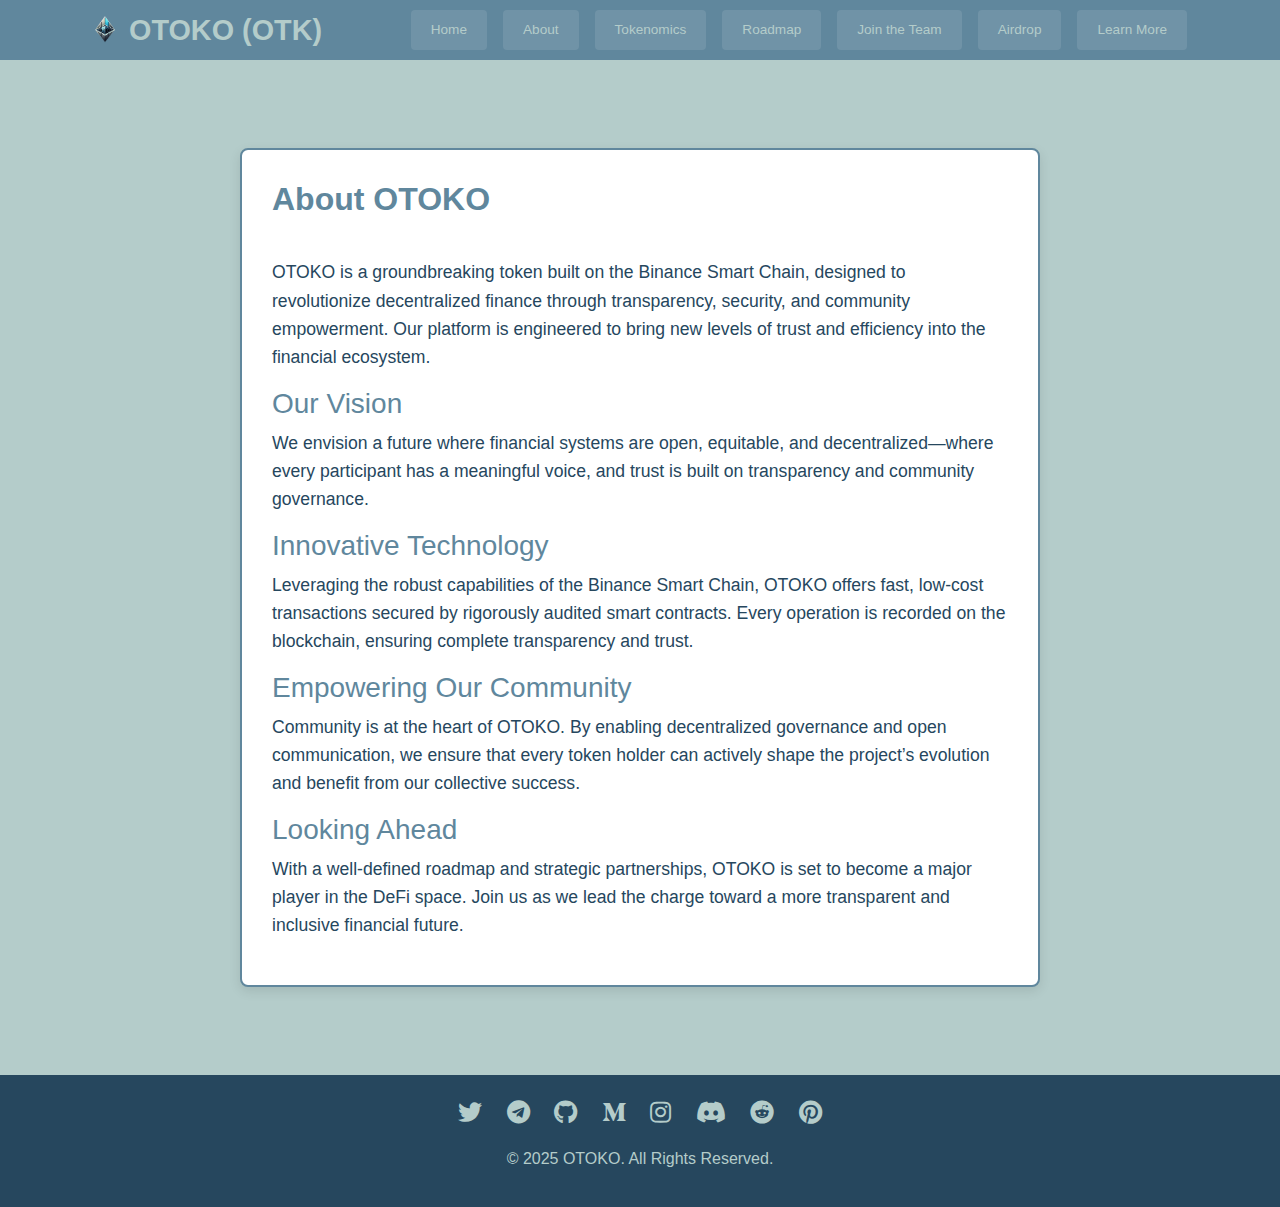
<file: about.html>
<!DOCTYPE html>
<html lang="en">
<head>
  <!-- Primary Meta Tags -->
  <meta name="title" content="About OTOKO - The Future of Decentralized Finance">
  <meta name="description" content="Learn more about OTOKO—revolutionizing decentralized finance with transparency, security, and community empowerment.">

  <!-- Open Graph / Facebook -->
  <meta property="og:type" content="website">
  <meta property="og:url" content="https://yourwebsiteurl.com/about.html">
  <meta property="og:title" content="About OTOKO - The Future of Decentralized Finance">
  <meta property="og:description" content="Learn more about OTOKO—revolutionizing decentralized finance with transparency, security, and community empowerment.">
  <meta property="og:image" content="https://yourwebsiteurl.com/img/otokologo.png">

  <!-- Twitter -->
  <meta name="twitter:card" content="summary_large_image">
  <meta name="twitter:url" content="https://yourwebsiteurl.com/about.html">
  <meta name="twitter:title" content="About OTOKO - The Future of Decentralized Finance">
  <meta name="twitter:description" content="Learn more about OTOKO—revolutionizing decentralized finance with transparency, security, and community empowerment.">
  <meta name="twitter:image" content="https://yourwebsiteurl.com/img/otokologo.png">

  <meta charset="UTF-8">
  <meta name="viewport" content="width=device-width, initial-scale=1.0">
  <title>About OTOKO - The Future of Decentralized Finance</title>
  <!-- Bootstrap CSS -->
  <link rel="stylesheet" href="https://stackpath.bootstrapcdn.com/bootstrap/4.5.2/css/bootstrap.min.css">
  <!-- FontAwesome for icons -->
  <link rel="stylesheet" href="https://cdnjs.cloudflare.com/ajax/libs/font-awesome/5.15.4/css/all.min.css">
  <!-- External CSS -->
  <link rel="stylesheet" href="style.css">
  <!-- Polished Page Custom Styling -->
  <style>
    .polished-content {
      background: #fff;
      border: 2px solid var(--primary-color);
      border-radius: 8px;
      padding: 30px;
      box-shadow: 0 4px 12px rgba(0, 0, 0, 0.1);
      margin: 40px auto;
      max-width: 800px;
    }
    .polished-content h2,
    .polished-content h3 {
      color: var(--primary-color);
    }
    .polished-content p {
      font-size: 1.1rem;
      line-height: 1.6;
    }
  </style>
</head>
<body>
  <!-- Navigation Bar (Shared across pages) -->
  <nav class="navbar navbar-expand-lg">
    <div class="container">
      <a class="navbar-brand" href="index.html">
        <img src="otokologo.png" alt="OTOKO Logo" width="40" height="40">
        <h1 class="main-title">OTOKO (OTK)</h1>
      </a>
      <button class="navbar-toggler" type="button" data-toggle="collapse" data-target="#navbarNavCustom" 
              aria-controls="navbarNavCustom" aria-expanded="false" aria-label="Toggle navigation">
        <span class="navbar-toggler-icon"></span>
      </button>
      <div class="collapse navbar-collapse" id="navbarNavCustom">
        <div class="d-flex justify-content-end align-items-center w-100">
          <div class="nav-link-container">
            <a class="nav-link" href="index.html#home">Home</a>
          </div>
          <div class="nav-link-container">
            <a class="nav-link active" href="about.html">About</a>
          </div>
          <div class="nav-link-container">
            <a class="nav-link" href="tokenomics.html">Tokenomics</a>
          </div>
          <div class="nav-link-container">
            <a class="nav-link" href="roadmap.html">Roadmap</a>
          </div>
          <div class="nav-link-container">
            <a class="nav-link" href="join.html">Join the Team</a>
          </div>
          <div class="nav-link-container">
            <a class="nav-link" href="airdrop.html">Airdrop</a>
          </div>
          <div class="nav-link-container">
            <a class="nav-link" href="#aboutModal" data-toggle="modal">Learn More</a>
          </div>
        </div>
      </div>
    </div>
  </nav>

  <!-- Main Polished Content for About -->
  <section class="container py-5">
    <div class="polished-content">
      <h2>About OTOKO</h2>
      <p>
        OTOKO is a groundbreaking token built on the Binance Smart Chain, designed to revolutionize decentralized finance through transparency, security, and community empowerment. Our platform is engineered to bring new levels of trust and efficiency into the financial ecosystem.
      </p>
      <h3>Our Vision</h3>
      <p>
        We envision a future where financial systems are open, equitable, and decentralized—where every participant has a meaningful voice, and trust is built on transparency and community governance.
      </p>
      <h3>Innovative Technology</h3>
      <p>
        Leveraging the robust capabilities of the Binance Smart Chain, OTOKO offers fast, low-cost transactions secured by rigorously audited smart contracts. Every operation is recorded on the blockchain, ensuring complete transparency and trust.
      </p>
      <h3>Empowering Our Community</h3>
      <p>
        Community is at the heart of OTOKO. By enabling decentralized governance and open communication, we ensure that every token holder can actively shape the project’s evolution and benefit from our collective success.
      </p>
      <h3>Looking Ahead</h3>
      <p>
        With a well-defined roadmap and strategic partnerships, OTOKO is set to become a major player in the DeFi space. Join us as we lead the charge toward a more transparent and inclusive financial future.
      </p>
    </div>
  </section>

  <!-- Footer -->
  <footer>
    <div class="container">
      <div class="social-icons mb-3">
        <a href="#" title="Twitter"><i class="fab fa-twitter"></i></a>
        <a href="#" title="Telegram"><i class="fab fa-telegram"></i></a>
        <a href="#" title="GitHub"><i class="fab fa-github"></i></a>
        <a href="#" title="Medium"><i class="fab fa-medium-m"></i></a>
        <a href="#" title="Instagram"><i class="fab fa-instagram"></i></a>
        <a href="#" title="Discord"><i class="fab fa-discord"></i></a>
        <a href="#" title="Reddit"><i class="fab fa-reddit"></i></a>
        <a href="#" title="Pinterest"><i class="fab fa-pinterest"></i></a>
      </div>
      <p>&copy; 2025 OTOKO. All Rights Reserved.</p>
    </div>
  </footer>

  <!-- Bootstrap JS, Popper.js, and jQuery -->
  <script src="https://code.jquery.com/jquery-3.5.1.slim.min.js" crossorigin="anonymous"></script>
  <script src="https://cdn.jsdelivr.net/npm/popper.js@1.16.1/dist/umd/popper.min.js" crossorigin="anonymous"></script>
  <script src="https://stackpath.bootstrapcdn.com/bootstrap/4.5.2/js/bootstrap.min.js" crossorigin="anonymous"></script>
  <!-- Smooth Scrolling & Auto-collapse for Mobile Nav -->
  <script>
    document.documentElement.style.scrollBehavior = 'smooth';
    $(document).on('click', '.navbar-collapse.show .nav-link', function(){
      $('.navbar-toggler').click();
    });
  </script>
</body>
</html>
</file>
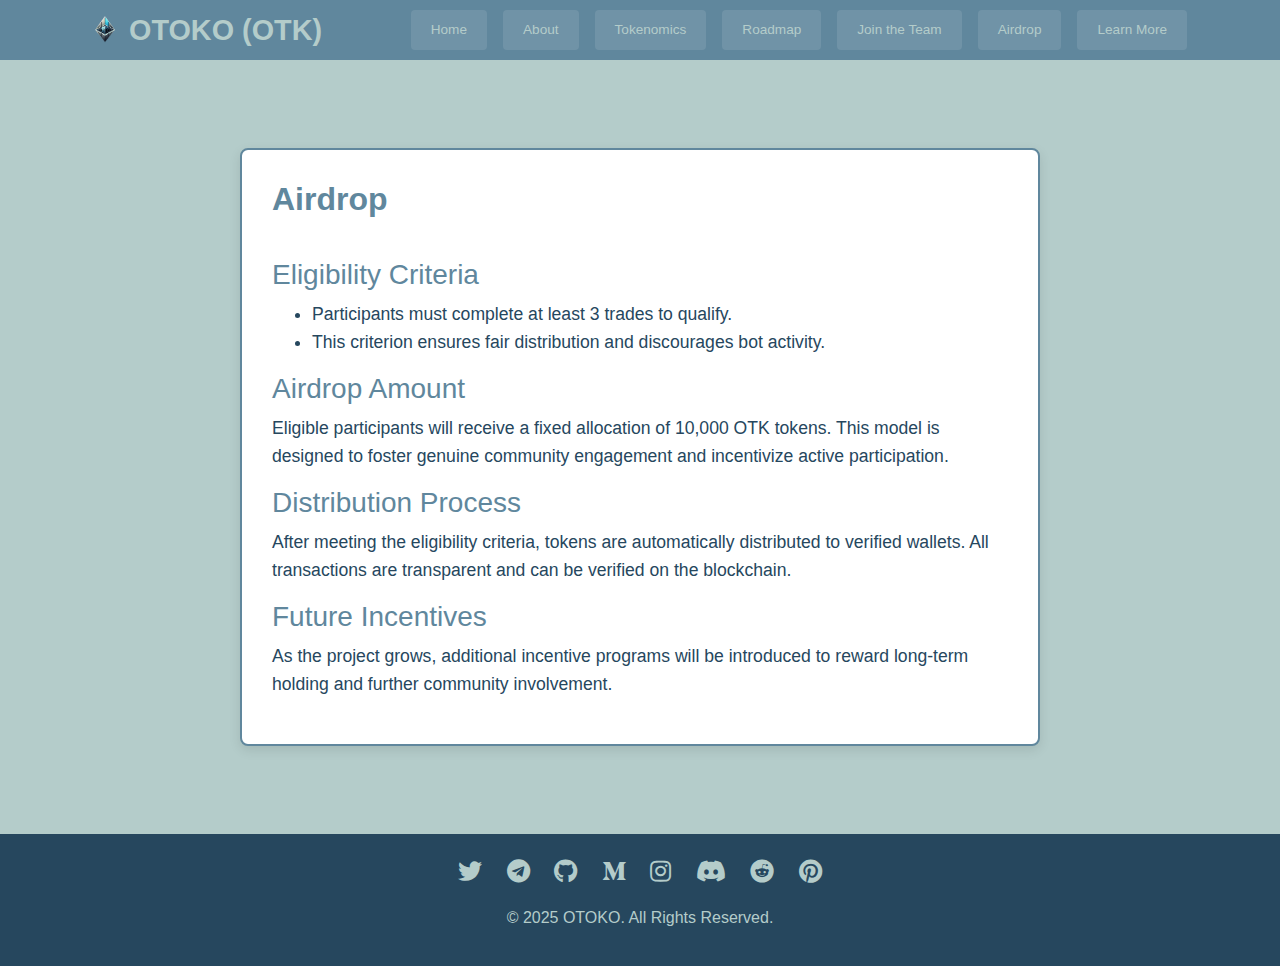
<file: airdrop.html>
<!DOCTYPE html>
<html lang="en">
<head>
  <meta name="title" content="Airdrop - OTOKO">
  <meta name="description" content="Learn about the OTOKO airdrop mechanism designed to reward genuine community participation and promote token adoption.">
  <!-- Open Graph / Facebook -->
  <meta property="og:type" content="website">
  <meta property="og:url" content="https://yourwebsiteurl.com/airdrop.html">
  <meta property="og:title" content="Airdrop - OTOKO">
  <meta property="og:description" content="Learn about the OTOKO airdrop mechanism designed to reward genuine community participation and promote token adoption.">
  <meta property="og:image" content="https://yourwebsiteurl.com/img/otokologo.png">
  <!-- Twitter -->
  <meta name="twitter:card" content="summary_large_image">
  <meta name="twitter:url" content="https://yourwebsiteurl.com/airdrop.html">
  <meta name="twitter:title" content="Airdrop - OTOKO">
  <meta name="twitter:description" content="Learn about the OTOKO airdrop mechanism designed to reward genuine community participation and promote token adoption.">
  <meta name="twitter:image" content="https://yourwebsiteurl.com/img/otokologo.png">
  <meta charset="UTF-8">
  <meta name="viewport" content="width=device-width, initial-scale=1.0">
  <title>Airdrop - OTOKO</title>
  <link rel="stylesheet" href="https://stackpath.bootstrapcdn.com/bootstrap/4.5.2/css/bootstrap.min.css">
  <link rel="stylesheet" href="https://cdnjs.cloudflare.com/ajax/libs/font-awesome/5.15.4/css/all.min.css">
  <link rel="stylesheet" href="style.css">
  <style>
    .polished-content {
      background: #fff;
      border: 2px solid var(--primary-color);
      border-radius: 8px;
      padding: 30px;
      box-shadow: 0 4px 12px rgba(0, 0, 0, 0.1);
      margin: 40px auto;
      max-width: 800px;
    }
    .polished-content h2,
    .polished-content h3 {
      color: var(--primary-color);
    }
    .polished-content p,
    .polished-content ul {
      font-size: 1.1rem;
      line-height: 1.6;
    }
  </style>
</head>
<body>
  <!-- Navigation Bar -->
  <nav class="navbar navbar-expand-lg">
    <div class="container">
      <a class="navbar-brand" href="index.html">
        <img src="otokologo.png" alt="OTOKO Logo" width="40" height="40">
        <h1 class="main-title">OTOKO (OTK)</h1>
      </a>
      <button class="navbar-toggler" type="button" data-toggle="collapse" data-target="#navbarNavCustom"
              aria-controls="navbarNavCustom" aria-expanded="false" aria-label="Toggle navigation">
        <span class="navbar-toggler-icon"></span>
      </button>
      <div class="collapse navbar-collapse" id="navbarNavCustom">
        <div class="d-flex justify-content-end align-items-center w-100">
          <div class="nav-link-container">
            <a class="nav-link" href="index.html#home">Home</a>
          </div>
          <div class="nav-link-container">
            <a class="nav-link" href="about.html">About</a>
          </div>
          <div class="nav-link-container">
            <a class="nav-link" href="tokenomics.html">Tokenomics</a>
          </div>
          <div class="nav-link-container">
            <a class="nav-link" href="roadmap.html">Roadmap</a>
          </div>
          <div class="nav-link-container">
            <a class="nav-link" href="join.html">Join the Team</a>
          </div>
          <div class="nav-link-container">
            <a class="nav-link active" href="airdrop.html">Airdrop</a>
          </div>
          <div class="nav-link-container">
            <a class="nav-link" href="#aboutModal" data-toggle="modal">Learn More</a>
          </div>
        </div>
      </div>
    </div>
  </nav>

  <!-- Main Polished Content for Airdrop -->
  <section class="container py-5">
    <div class="polished-content">
      <h2>Airdrop</h2>
      <h3>Eligibility Criteria</h3>
      <ul>
        <li>Participants must complete at least 3 trades to qualify.</li>
        <li>This criterion ensures fair distribution and discourages bot activity.</li>
      </ul>
      <h3>Airdrop Amount</h3>
      <p>
        Eligible participants will receive a fixed allocation of 10,000 OTK tokens. This model is designed to foster genuine community engagement and incentivize active participation.
      </p>
      <h3>Distribution Process</h3>
      <p>
        After meeting the eligibility criteria, tokens are automatically distributed to verified wallets. All transactions are transparent and can be verified on the blockchain.
      </p>
      <h3>Future Incentives</h3>
      <p>
        As the project grows, additional incentive programs will be introduced to reward long-term holding and further community involvement.
      </p>
    </div>
  </section>

  <!-- Footer -->
  <footer>
    <div class="container">
      <div class="social-icons mb-3">
        <a href="#" title="Twitter"><i class="fab fa-twitter"></i></a>
        <a href="#" title="Telegram"><i class="fab fa-telegram"></i></a>
        <a href="#" title="GitHub"><i class="fab fa-github"></i></a>
        <a href="#" title="Medium"><i class="fab fa-medium-m"></i></a>
        <a href="#" title="Instagram"><i class="fab fa-instagram"></i></a>
        <a href="#" title="Discord"><i class="fab fa-discord"></i></a>
        <a href="#" title="Reddit"><i class="fab fa-reddit"></i></a>
        <a href="#" title="Pinterest"><i class="fab fa-pinterest"></i></a>
      </div>
      <p>&copy; 2025 OTOKO. All Rights Reserved.</p>
    </div>
  </footer>

  <!-- Bootstrap JS, Popper.js, and jQuery -->
  <script src="https://code.jquery.com/jquery-3.5.1.slim.min.js" crossorigin="anonymous"></script>
  <script src="https://cdn.jsdelivr.net/npm/popper.js@1.16.1/dist/umd/popper.min.js" crossorigin="anonymous"></script>
  <script src="https://stackpath.bootstrapcdn.com/bootstrap/4.5.2/js/bootstrap.min.js" crossorigin="anonymous"></script>
  <script>
    document.documentElement.style.scrollBehavior = 'smooth';
    $(document).on('click', '.navbar-collapse.show .nav-link', function(){
      $('.navbar-toggler').click();
    });
  </script>
</body>
</html>
</file>
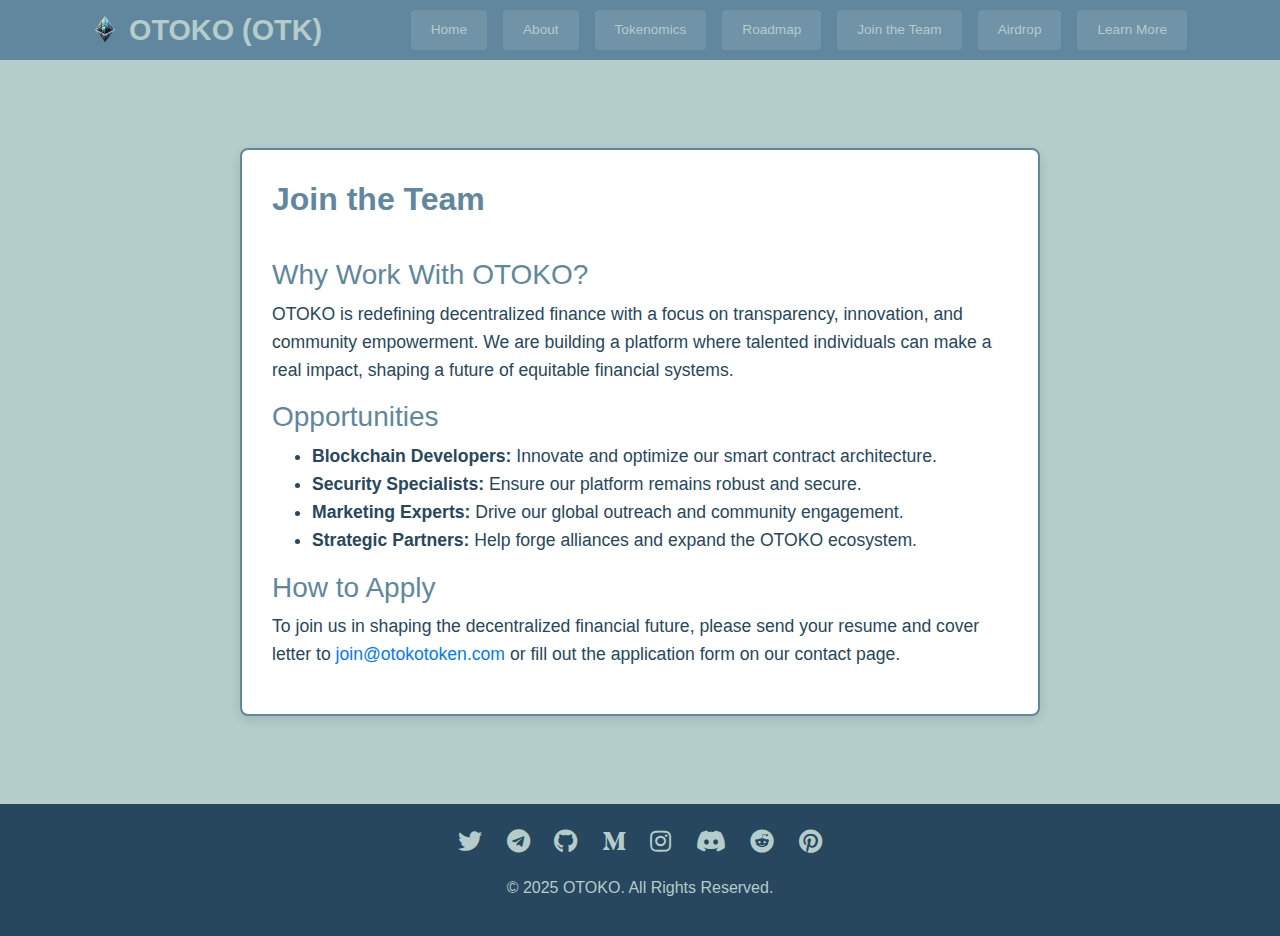
<file: join.html>
<!DOCTYPE html>
<html lang="en">
<head>
  <meta name="title" content="Join the Team - OTOKO">
  <meta name="description" content="Discover opportunities to join OTOKO, a revolutionary decentralized finance platform.">
  <!-- Open Graph / Facebook -->
  <meta property="og:type" content="website">
  <meta property="og:url" content="https://yourwebsiteurl.com/join.html">
  <meta property="og:title" content="Join the Team - OTOKO">
  <meta property="og:description" content="Discover opportunities to join OTOKO, a revolutionary decentralized finance platform.">
  <meta property="og:image" content="https://yourwebsiteurl.com/img/otokologo.png">
  <!-- Twitter -->
  <meta name="twitter:card" content="summary_large_image">
  <meta name="twitter:url" content="https://yourwebsiteurl.com/join.html">
  <meta name="twitter:title" content="Join the Team - OTOKO">
  <meta name="twitter:description" content="Discover opportunities to join OTOKO, a revolutionary decentralized finance platform.">
  <meta name="twitter:image" content="https://yourwebsiteurl.com/img/otokologo.png">
  <meta charset="UTF-8">
  <meta name="viewport" content="width=device-width, initial-scale=1.0">
  <title>Join the Team - OTOKO</title>
  <link rel="stylesheet" href="https://stackpath.bootstrapcdn.com/bootstrap/4.5.2/css/bootstrap.min.css">
  <link rel="stylesheet" href="https://cdnjs.cloudflare.com/ajax/libs/font-awesome/5.15.4/css/all.min.css">
  <link rel="stylesheet" href="style.css">
  <style>
    .polished-content {
      background: #fff;
      border: 2px solid var(--primary-color);
      border-radius: 8px;
      padding: 30px;
      box-shadow: 0 4px 12px rgba(0, 0, 0, 0.1);
      margin: 40px auto;
      max-width: 800px;
    }
    .polished-content h2,
    .polished-content h3 {
      color: var(--primary-color);
    }
    .polished-content p,
    .polished-content ul {
      font-size: 1.1rem;
      line-height: 1.6;
    }
  </style>
</head>
<body>
  <!-- Navigation Bar -->
  <nav class="navbar navbar-expand-lg">
    <div class="container">
      <a class="navbar-brand" href="index.html">
        <img src="otokologo.png" alt="OTOKO Logo" width="40" height="40">
        <h1 class="main-title">OTOKO (OTK)</h1>
      </a>
      <button class="navbar-toggler" type="button" data-toggle="collapse" data-target="#navbarNavCustom" 
              aria-controls="navbarNavCustom" aria-expanded="false" aria-label="Toggle navigation">
        <span class="navbar-toggler-icon"></span>
      </button>
      <div class="collapse navbar-collapse" id="navbarNavCustom">
        <div class="d-flex justify-content-end align-items-center w-100">
          <div class="nav-link-container">
            <a class="nav-link" href="index.html#home">Home</a>
          </div>
          <div class="nav-link-container">
            <a class="nav-link" href="about.html">About</a>
          </div>
          <div class="nav-link-container">
            <a class="nav-link" href="tokenomics.html">Tokenomics</a>
          </div>
          <div class="nav-link-container">
            <a class="nav-link" href="roadmap.html">Roadmap</a>
          </div>
          <div class="nav-link-container">
            <a class="nav-link active" href="join.html">Join the Team</a>
          </div>
          <div class="nav-link-container">
            <a class="nav-link" href="airdrop.html">Airdrop</a>
          </div>
          <div class="nav-link-container">
            <a class="nav-link" href="#aboutModal" data-toggle="modal">Learn More</a>
          </div>
        </div>
      </div>
    </div>
  </nav>

  <!-- Main Polished Content for Join the Team -->
  <section class="container py-5">
    <div class="polished-content">
      <h2>Join the Team</h2>
      <h3>Why Work With OTOKO?</h3>
      <p>
        OTOKO is redefining decentralized finance with a focus on transparency, innovation, and community empowerment. 
        We are building a platform where talented individuals can make a real impact, shaping a future of equitable financial systems.
      </p>
      <h3>Opportunities</h3>
      <ul>
        <li><strong>Blockchain Developers:</strong> Innovate and optimize our smart contract architecture.</li>
        <li><strong>Security Specialists:</strong> Ensure our platform remains robust and secure.</li>
        <li><strong>Marketing Experts:</strong> Drive our global outreach and community engagement.</li>
        <li><strong>Strategic Partners:</strong> Help forge alliances and expand the OTOKO ecosystem.</li>
      </ul>
      <h3>How to Apply</h3>
      <p>
        To join us in shaping the decentralized financial future, please send your resume and cover letter to 
        <a href="mailto:join@otokotoken.com">join@otokotoken.com</a> or fill out the application form on our contact page.
      </p>
    </div>
  </section>

  <!-- Footer -->
  <footer>
    <div class="container">
      <div class="social-icons mb-3">
        <a href="#" title="Twitter"><i class="fab fa-twitter"></i></a>
        <a href="#" title="Telegram"><i class="fab fa-telegram"></i></a>
        <a href="#" title="GitHub"><i class="fab fa-github"></i></a>
        <a href="#" title="Medium"><i class="fab fa-medium-m"></i></a>
        <a href="#" title="Instagram"><i class="fab fa-instagram"></i></a>
        <a href="#" title="Discord"><i class="fab fa-discord"></i></a>
        <a href="#" title="Reddit"><i class="fab fa-reddit"></i></a>
        <a href="#" title="Pinterest"><i class="fab fa-pinterest"></i></a>
      </div>
      <p>&copy; 2025 OTOKO. All Rights Reserved.</p>
    </div>
  </footer>
  
  <!-- Bootstrap JS, Popper.js, and jQuery -->
  <script src="https://code.jquery.com/jquery-3.5.1.slim.min.js" crossorigin="anonymous"></script>
  <script src="https://cdn.jsdelivr.net/npm/popper.js@1.16.1/dist/umd/popper.min.js" crossorigin="anonymous"></script>
  <script src="https://stackpath.bootstrapcdn.com/bootstrap/4.5.2/js/bootstrap.min.js" crossorigin="anonymous"></script>
  <script>
    document.documentElement.style.scrollBehavior = 'smooth';
    $(document).on('click', '.navbar-collapse.show .nav-link', function(){
      $('.navbar-toggler').click();
    });
  </script>
</body>
</html>
</file>
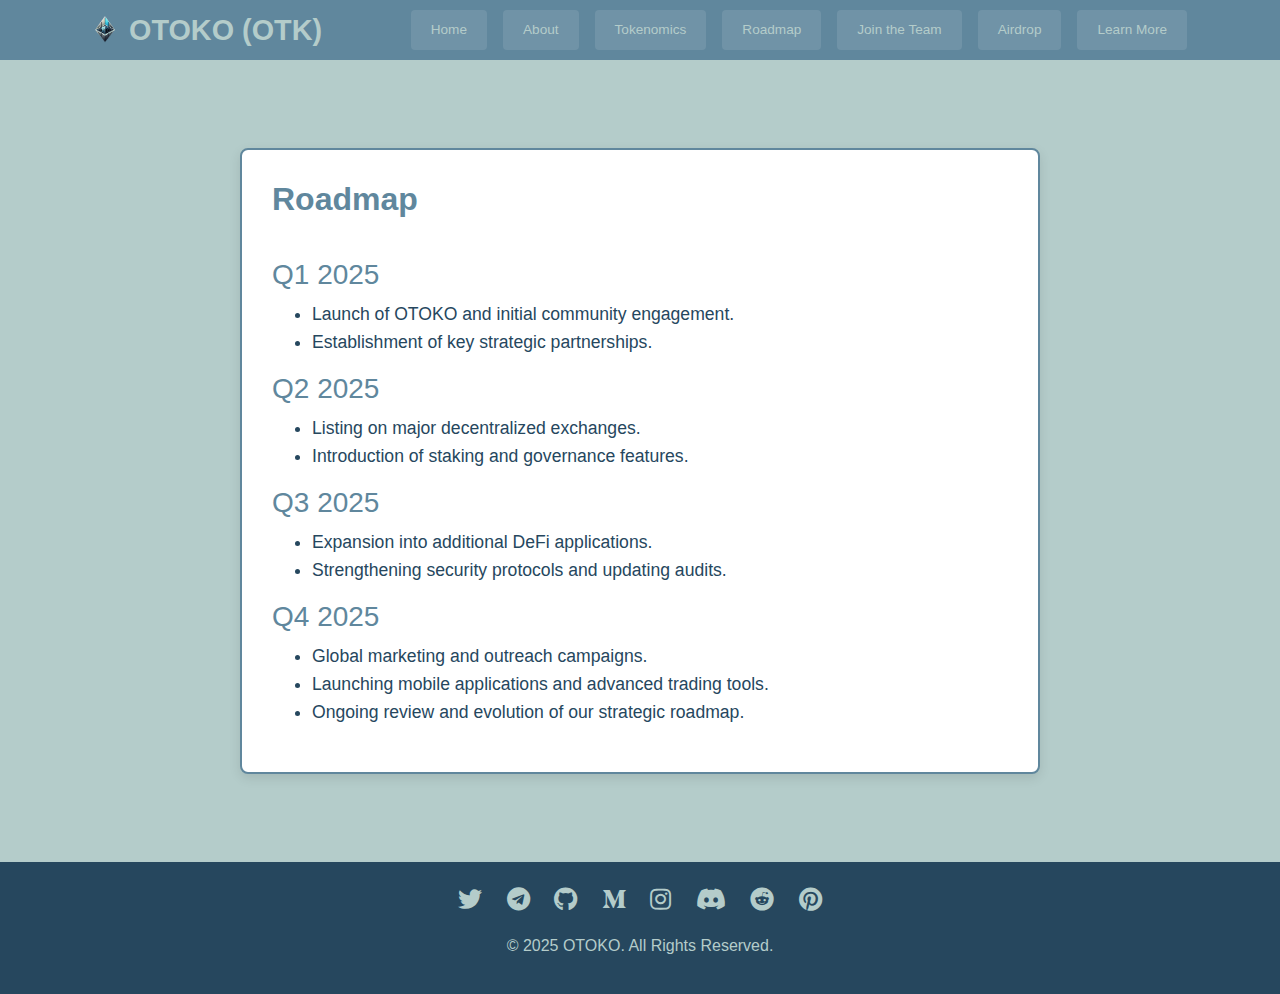
<file: roadmap.html>
<!DOCTYPE html>
<html lang="en">
<head>
  <meta name="title" content="Roadmap - OTOKO">
  <meta name="description" content="Discover the roadmap for OTOKO, charting our progressive journey in decentralized finance through strategic milestones and innovative integrations.">
  <!-- Open Graph / Facebook -->
  <meta property="og:type" content="website">
  <meta property="og:url" content="https://yourwebsiteurl.com/roadmap.html">
  <meta property="og:title" content="Roadmap - OTOKO">
  <meta property="og:description" content="Discover the roadmap for OTOKO, charting our progressive journey in decentralized finance through strategic milestones and innovative integrations.">
  <meta property="og:image" content="https://yourwebsiteurl.com/img/otokologo.png">
  <!-- Twitter -->
  <meta name="twitter:card" content="summary_large_image">
  <meta name="twitter:url" content="https://yourwebsiteurl.com/roadmap.html">
  <meta name="twitter:title" content="Roadmap - OTOKO">
  <meta name="twitter:description" content="Discover the roadmap for OTOKO, charting our progressive journey in decentralized finance through strategic milestones and innovative integrations.">
  <meta name="twitter:image" content="https://yourwebsiteurl.com/img/otokologo.png">
  <meta charset="UTF-8">
  <meta name="viewport" content="width=device-width, initial-scale=1.0">
  <title>Roadmap - OTOKO</title>
  <link rel="stylesheet" href="https://stackpath.bootstrapcdn.com/bootstrap/4.5.2/css/bootstrap.min.css">
  <link rel="stylesheet" href="https://cdnjs.cloudflare.com/ajax/libs/font-awesome/5.15.4/css/all.min.css">
  <link rel="stylesheet" href="style.css">
  <style>
    .polished-content {
      background: #fff;
      border: 2px solid var(--primary-color);
      border-radius: 8px;
      padding: 30px;
      box-shadow: 0 4px 12px rgba(0, 0, 0, 0.1);
      margin: 40px auto;
      max-width: 800px;
    }
    .polished-content h2,
    .polished-content h3 {
      color: var(--primary-color);
    }
    .polished-content p,
    .polished-content ul {
      font-size: 1.1rem;
      line-height: 1.6;
    }
  </style>
</head>
<body>
  <!-- Navigation Bar -->
  <nav class="navbar navbar-expand-lg">
    <div class="container">
      <a class="navbar-brand" href="index.html">
        <img src="otokologo.png" alt="OTOKO Logo" width="40" height="40">
        <h1 class="main-title">OTOKO (OTK)</h1>
      </a>
      <button class="navbar-toggler" type="button" data-toggle="collapse" data-target="#navbarNavCustom"
              aria-controls="navbarNavCustom" aria-expanded="false" aria-label="Toggle navigation">
        <span class="navbar-toggler-icon"></span>
      </button>
      <div class="collapse navbar-collapse" id="navbarNavCustom">
        <div class="d-flex justify-content-end align-items-center w-100">
          <div class="nav-link-container">
            <a class="nav-link" href="index.html#home">Home</a>
          </div>
          <div class="nav-link-container">
            <a class="nav-link" href="about.html">About</a>
          </div>
          <div class="nav-link-container">
            <a class="nav-link" href="tokenomics.html">Tokenomics</a>
          </div>
          <div class="nav-link-container">
            <a class="nav-link active" href="roadmap.html">Roadmap</a>
          </div>
          <div class="nav-link-container">
            <a class="nav-link" href="join.html">Join the Team</a>
          </div>
          <div class="nav-link-container">
            <a class="nav-link" href="airdrop.html">Airdrop</a>
          </div>
          <div class="nav-link-container">
            <a class="nav-link" href="#aboutModal" data-toggle="modal">Learn More</a>
          </div>
        </div>
      </div>
    </div>
  </nav>

  <!-- Main Polished Content for Roadmap -->
  <section class="container py-5">
    <div class="polished-content">
      <h2>Roadmap</h2>
      <h3>Q1 2025</h3>
      <ul>
        <li>Launch of OTOKO and initial community engagement.</li>
        <li>Establishment of key strategic partnerships.</li>
      </ul>
      <h3>Q2 2025</h3>
      <ul>
        <li>Listing on major decentralized exchanges.</li>
        <li>Introduction of staking and governance features.</li>
      </ul>
      <h3>Q3 2025</h3>
      <ul>
        <li>Expansion into additional DeFi applications.</li>
        <li>Strengthening security protocols and updating audits.</li>
      </ul>
      <h3>Q4 2025</h3>
      <ul>
        <li>Global marketing and outreach campaigns.</li>
        <li>Launching mobile applications and advanced trading tools.</li>
        <li>Ongoing review and evolution of our strategic roadmap.</li>
      </ul>
    </div>
  </section>

  <!-- Footer -->
  <footer>
    <div class="container">
      <div class="social-icons mb-3">
        <a href="#" title="Twitter"><i class="fab fa-twitter"></i></a>
        <a href="#" title="Telegram"><i class="fab fa-telegram"></i></a>
        <a href="#" title="GitHub"><i class="fab fa-github"></i></a>
        <a href="#" title="Medium"><i class="fab fa-medium-m"></i></a>
        <a href="#" title="Instagram"><i class="fab fa-instagram"></i></a>
        <a href="#" title="Discord"><i class="fab fa-discord"></i></a>
        <a href="#" title="Reddit"><i class="fab fa-reddit"></i></a>
        <a href="#" title="Pinterest"><i class="fab fa-pinterest"></i></a>
      </div>
      <p>&copy; 2025 OTOKO. All Rights Reserved.</p>
    </div>
  </footer>

  <!-- Bootstrap JS, Popper.js, and jQuery -->
  <script src="https://code.jquery.com/jquery-3.5.1.slim.min.js" crossorigin="anonymous"></script>
  <script src="https://cdn.jsdelivr.net/npm/popper.js@1.16.1/dist/umd/popper.min.js" crossorigin="anonymous"></script>
  <script src="https://stackpath.bootstrapcdn.com/bootstrap/4.5.2/js/bootstrap.min.js" crossorigin="anonymous"></script>
  <script>
    document.documentElement.style.scrollBehavior = 'smooth';
    $(document).on('click', '.navbar-collapse.show .nav-link', function(){
      $('.navbar-toggler').click();
    });
  </script>
</body>
</html>
</file>
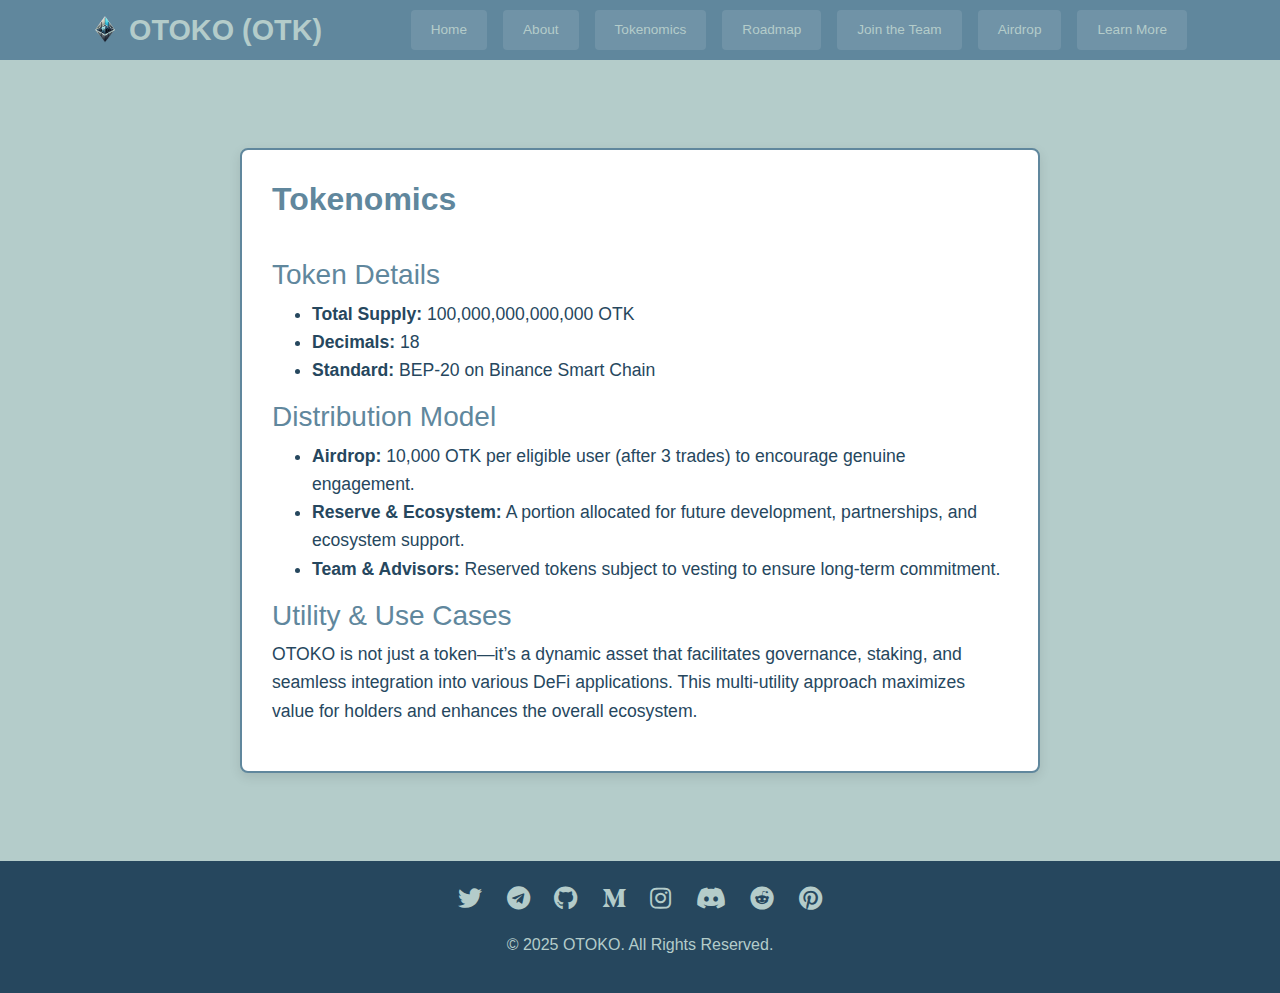
<file: tokenomics.html>
<!DOCTYPE html>
<html lang="en">
<head>
  <meta name="title" content="Tokenomics - OTOKO">
  <meta name="description" content="Discover OTOKO's comprehensive tokenomics model, designed to promote fairness and drive growth.">
  <!-- Open Graph / Facebook -->
  <meta property="og:type" content="website">
  <meta property="og:url" content="https://yourwebsiteurl.com/tokenomics.html">
  <meta property="og:title" content="Tokenomics - OTOKO">
  <meta property="og:description" content="Discover OTOKO's comprehensive tokenomics model, designed to promote fairness and drive growth.">
  <meta property="og:image" content="https://yourwebsiteurl.com/img/otokologo.png">
  <!-- Twitter -->
  <meta name="twitter:card" content="summary_large_image">
  <meta name="twitter:url" content="https://yourwebsiteurl.com/tokenomics.html">
  <meta name="twitter:title" content="Tokenomics - OTOKO">
  <meta name="twitter:description" content="Discover OTOKO's comprehensive tokenomics model, designed to promote fairness and drive growth.">
  <meta name="twitter:image" content="https://yourwebsiteurl.com/img/otokologo.png">
  <meta charset="UTF-8">
  <meta name="viewport" content="width=device-width, initial-scale=1.0">
  <title>Tokenomics - OTOKO</title>
  <link rel="stylesheet" href="https://stackpath.bootstrapcdn.com/bootstrap/4.5.2/css/bootstrap.min.css">
  <link rel="stylesheet" href="https://cdnjs.cloudflare.com/ajax/libs/font-awesome/5.15.4/css/all.min.css">
  <link rel="stylesheet" href="style.css">
  <style>
    .polished-content {
      background: #fff;
      border: 2px solid var(--primary-color);
      border-radius: 8px;
      padding: 30px;
      box-shadow: 0 4px 12px rgba(0, 0, 0, 0.1);
      margin: 40px auto;
      max-width: 800px;
    }
    .polished-content h2,
    .polished-content h3 {
      color: var(--primary-color);
    }
    .polished-content p,
    .polished-content ul {
      font-size: 1.1rem;
      line-height: 1.6;
    }
  </style>
</head>
<body>
  <!-- Navigation Bar -->
  <nav class="navbar navbar-expand-lg">
    <div class="container">
      <a class="navbar-brand" href="index.html">
        <img src="otokologo.png" alt="OTOKO Logo" width="40" height="40">
        <h1 class="main-title">OTOKO (OTK)</h1>
      </a>
      <button class="navbar-toggler" type="button" data-toggle="collapse" data-target="#navbarNavCustom" 
              aria-controls="navbarNavCustom" aria-expanded="false" aria-label="Toggle navigation">
        <span class="navbar-toggler-icon"></span>
      </button>
      <div class="collapse navbar-collapse" id="navbarNavCustom">
        <div class="d-flex justify-content-end align-items-center w-100">
          <div class="nav-link-container">
            <a class="nav-link" href="index.html#home">Home</a>
          </div>
          <div class="nav-link-container">
            <a class="nav-link" href="about.html">About</a>
          </div>
          <div class="nav-link-container">
            <a class="nav-link active" href="tokenomics.html">Tokenomics</a>
          </div>
          <div class="nav-link-container">
            <a class="nav-link" href="roadmap.html">Roadmap</a>
          </div>
          <div class="nav-link-container">
            <a class="nav-link" href="join.html">Join the Team</a>
          </div>
          <div class="nav-link-container">
            <a class="nav-link" href="airdrop.html">Airdrop</a>
          </div>
          <div class="nav-link-container">
            <a class="nav-link" href="#aboutModal" data-toggle="modal">Learn More</a>
          </div>
        </div>
      </div>
    </div>
  </nav>

  <!-- Main Polished Content for Tokenomics -->
  <section class="container py-5">
    <div class="polished-content">
      <h2>Tokenomics</h2>
      <h3>Token Details</h3>
      <ul>
        <li><strong>Total Supply:</strong> 100,000,000,000,000 OTK</li>
        <li><strong>Decimals:</strong> 18</li>
        <li><strong>Standard:</strong> BEP-20 on Binance Smart Chain</li>
      </ul>
      <h3>Distribution Model</h3>
      <ul>
        <li><strong>Airdrop:</strong> 10,000 OTK per eligible user (after 3 trades) to encourage genuine engagement.</li>
        <li><strong>Reserve & Ecosystem:</strong> A portion allocated for future development, partnerships, and ecosystem support.</li>
        <li><strong>Team & Advisors:</strong> Reserved tokens subject to vesting to ensure long-term commitment.</li>
      </ul>
      <h3>Utility & Use Cases</h3>
      <p>
        OTOKO is not just a token—it’s a dynamic asset that facilitates governance, staking, and seamless integration into various DeFi applications. This multi-utility approach maximizes value for holders and enhances the overall ecosystem.
      </p>
    </div>
  </section>

  <!-- Footer -->
  <footer>
    <div class="container">
      <div class="social-icons mb-3">
        <a href="#" title="Twitter"><i class="fab fa-twitter"></i></a>
        <a href="#" title="Telegram"><i class="fab fa-telegram"></i></a>
        <a href="#" title="GitHub"><i class="fab fa-github"></i></a>
        <a href="#" title="Medium"><i class="fab fa-medium-m"></i></a>
        <a href="#" title="Instagram"><i class="fab fa-instagram"></i></a>
        <a href="#" title="Discord"><i class="fab fa-discord"></i></a>
        <a href="#" title="Reddit"><i class="fab fa-reddit"></i></a>
        <a href="#" title="Pinterest"><i class="fab fa-pinterest"></i></a>
      </div>
      <p>&copy; 2025 OTOKO. All Rights Reserved.</p>
    </div>
  </footer>

  <!-- Bootstrap JS, Popper.js, and jQuery -->
  <script src="https://code.jquery.com/jquery-3.5.1.slim.min.js" crossorigin="anonymous"></script>
  <script src="https://cdn.jsdelivr.net/npm/popper.js@1.16.1/dist/umd/popper.min.js" crossorigin="anonymous"></script>
  <script src="https://stackpath.bootstrapcdn.com/bootstrap/4.5.2/js/bootstrap.min.js" crossorigin="anonymous"></script>
  <script>
    document.documentElement.style.scrollBehavior = 'smooth';
    $(document).on('click', '.navbar-collapse.show .nav-link', function(){
      $('.navbar-toggler').click();
    });
  </script>
</body>
</html>
</file>
<file: style.css>
:root {
  --primary-color: #60879d;
  --accent-color: #2fb5d5;
  --dark-color: #26475e;
  --light-color: #b4ccca;
}

body {
  font-family: Arial, sans-serif;
  color: var(--dark-color);
  background-color: var(--light-color);
}

/* Navbar Styling */
.navbar {
  background-color: var(--primary-color);
  padding-top: 5px;
  padding-bottom: 5px;
}

/* Center logo and main title */
.navbar-brand {
  display: flex;
  align-items: center;
}

.navbar-brand img {
  margin-right: 4px;
  vertical-align: middle;
}

.main-title {
  margin: 0;
  font-weight: 900;
  font-size: 1.8rem;
  line-height: 1;
  display: inline-block;
}

.navbar-brand,
.nav-link {
  color: var(--light-color) !important;
  transition: color 0.3s ease;
}

/* Reduce nav link font size */
.nav-link {
  font-size: 0.85rem;
  text-decoration: none;
  transition: color 0.3s ease;
}

.nav-link:hover {
  color: var(--accent-color) !important;
}

/* Individual Nav Link Container (Desktop) */
.nav-link-container {
  display: inline-flex;
  align-items: center;
  margin: 0 8px;  /* Increased horizontal margin for extra space between tabs */
  padding: 2px 4px;
  border-radius: 4px;
  background-color: rgba(255, 255, 255, 0.1);
  transition: background-color 0.3s ease, border 0.3s ease;
}

.nav-link-container:hover {
  background-color: rgba(255, 255, 255, 0.2);
  border: 1px solid rgba(255, 255, 255, 0.3);
}

/* Hero Section */
.hero-section {
  background: url('img/hero-background.jpg') no-repeat center center/cover;
  position: relative;
  padding: 120px 0;
  text-align: center;
  color: var(--light-color);
}

.hero-section::before {
  content: '';
  position: absolute;
  top: 0;
  left: 0;
  right: 0;
  bottom: 0;
  background: linear-gradient(180deg, rgba(0,0,0,0.7), rgba(0,0,0,0.4));
}

.hero-section .container {
  position: relative;
  z-index: 2;
}

/* Spacing for "Learn More" in the hero */
.hero-learn-more {
  margin-top: 20px;
}

/* Section Headings */
section h2 {
  font-weight: bold;
  margin-bottom: 40px;
  color: var(--primary-color);
}

/* Buttons */
.btn-primary {
  background-color: var(--primary-color);
  border-color: var(--primary-color);
}

.btn-primary:hover {
  background-color: var(--accent-color);
  border-color: var(--accent-color);
}

/* Team Images */
.team-member img {
  border: 3px solid var(--primary-color);
}

/* Footer */
footer {
  background-color: var(--dark-color);
  color: var(--light-color);
  padding: 20px 0;
  text-align: center;
}

footer .social-icons a {
  color: var(--light-color);
  margin: 0 10px;
  font-size: 1.5em;
  transition: color 0.3s ease;
}

footer .social-icons a:hover {
  color: var(--accent-color);
}

/* Timeline Items (Roadmap) */
.timeline {
  border-left: 2px solid var(--primary-color);
  padding-left: 20px;
  margin: 0;
}

.timeline-item {
  margin-bottom: 30px;
}

.timeline-item h4 {
  color: var(--primary-color);
}

/* Contact Us Section (Using default Bootstrap spacing) */
#contact {
  margin-top: 30px;
  margin-bottom: 30px;
}

/* GeckoTerminal Banner (Full-Width Embed) */
.geckoterminal-banner {
  margin: 30px 0;
  padding: 30px;
  background-color: #ffffff;
  border: 2px solid var(--primary-color);
  border-radius: 8px;
  box-shadow: 0 4px 12px rgba(0, 0, 0, 0.1);
}

.geckoterminal-banner h2 {
  color: var(--primary-color);
  margin-bottom: 20px;
}

.geckoterminal-iframe-wrapper {
  width: 100%;
  overflow: hidden;
}

.geckoterminal-iframe-wrapper iframe {
  width: 100%;
  height: 500px;
  border: none;
}

@media (max-width: 767.98px) {
  /* Force the flex container of nav links to stack vertically */
  #navbarNavCustom > .d-flex {
    flex-direction: column !important;
    align-items: stretch !important;
  }
  
  /* Ensure each nav link container becomes block-level and full-width */
  .navbar-collapse .nav-link-container {
    display: block !important;
    width: 100% !important;
    margin: 5px 0;
    padding: 8px 10px;
    text-align: center;
    background-color: rgba(255, 255, 255, 0.1) !important;
  }
  .navbar-collapse .nav-link-container:hover {
    background-color: rgba(255, 255, 255, 0.2) !important;
    border: 1px solid rgba(255, 255, 255, 0.3) !important;
  }
  .navbar-collapse .nav-link {
    font-size: 1rem;
  }
}
</file>
